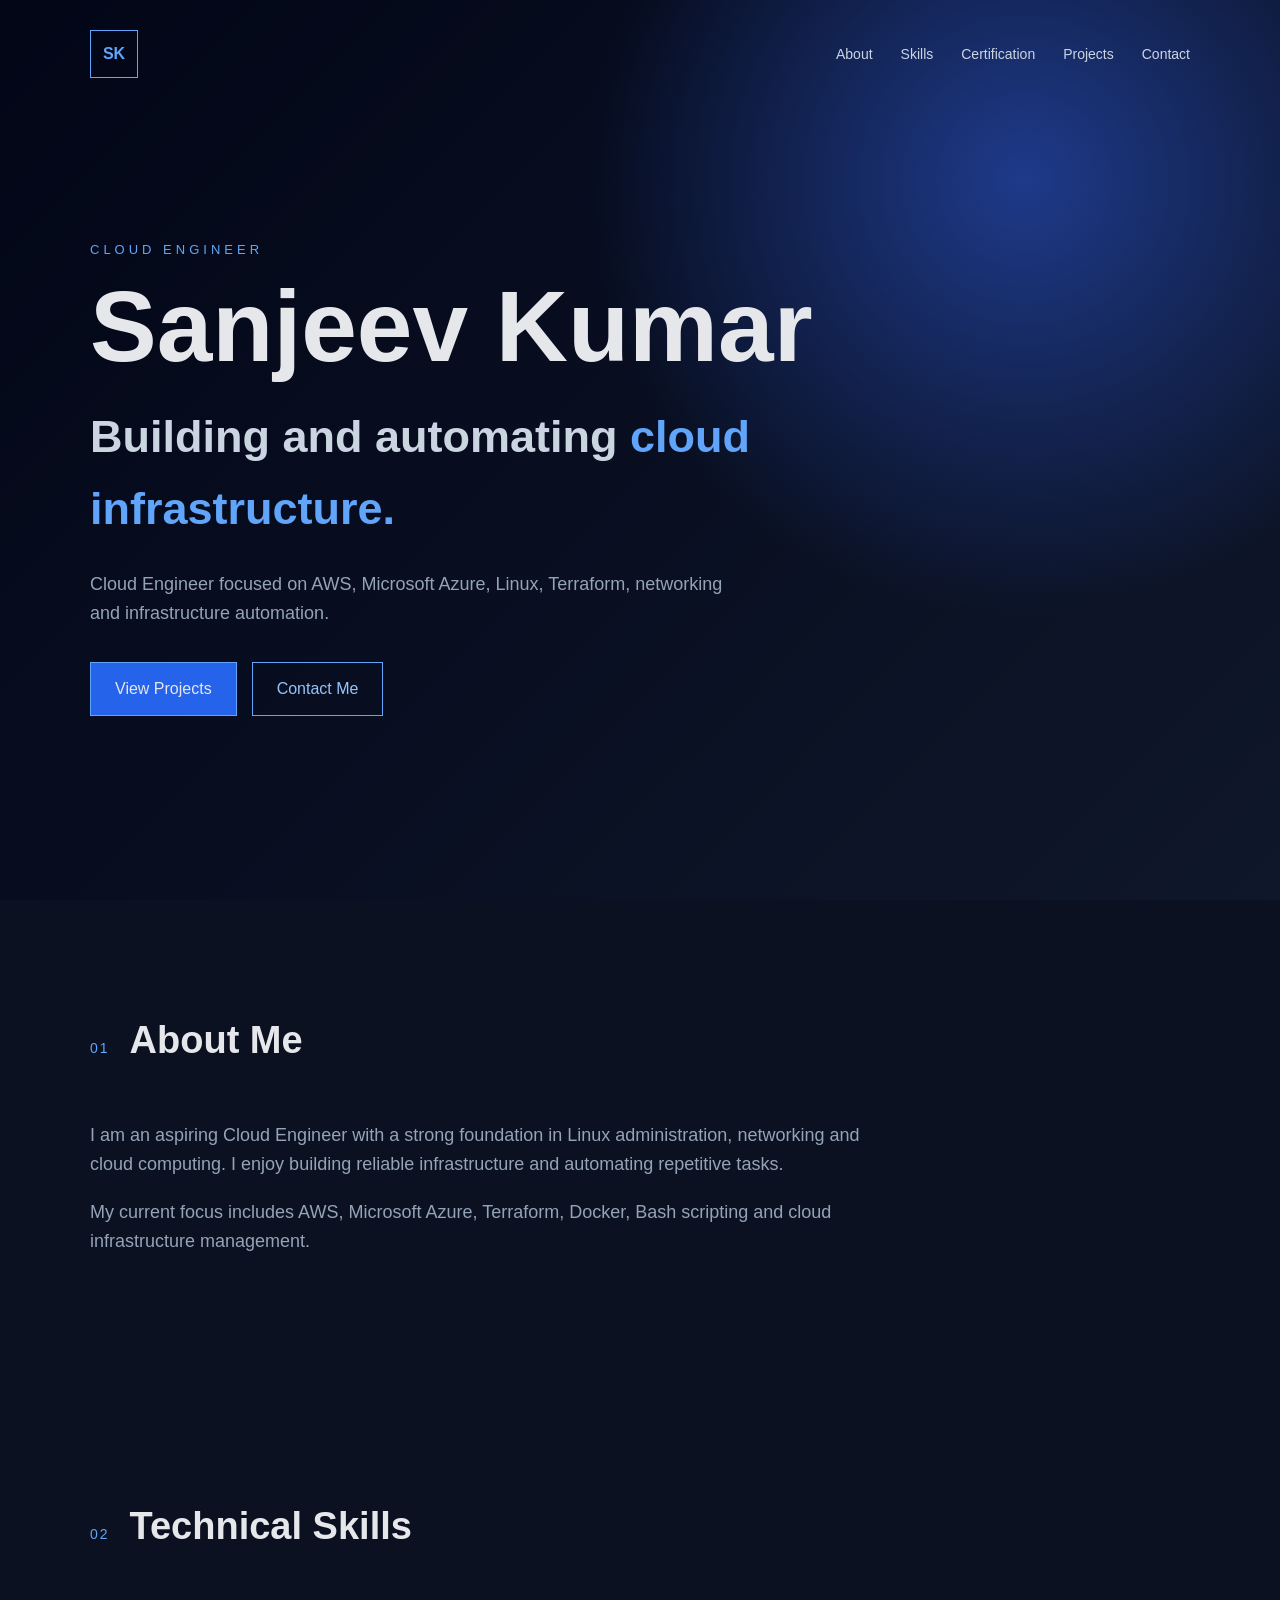
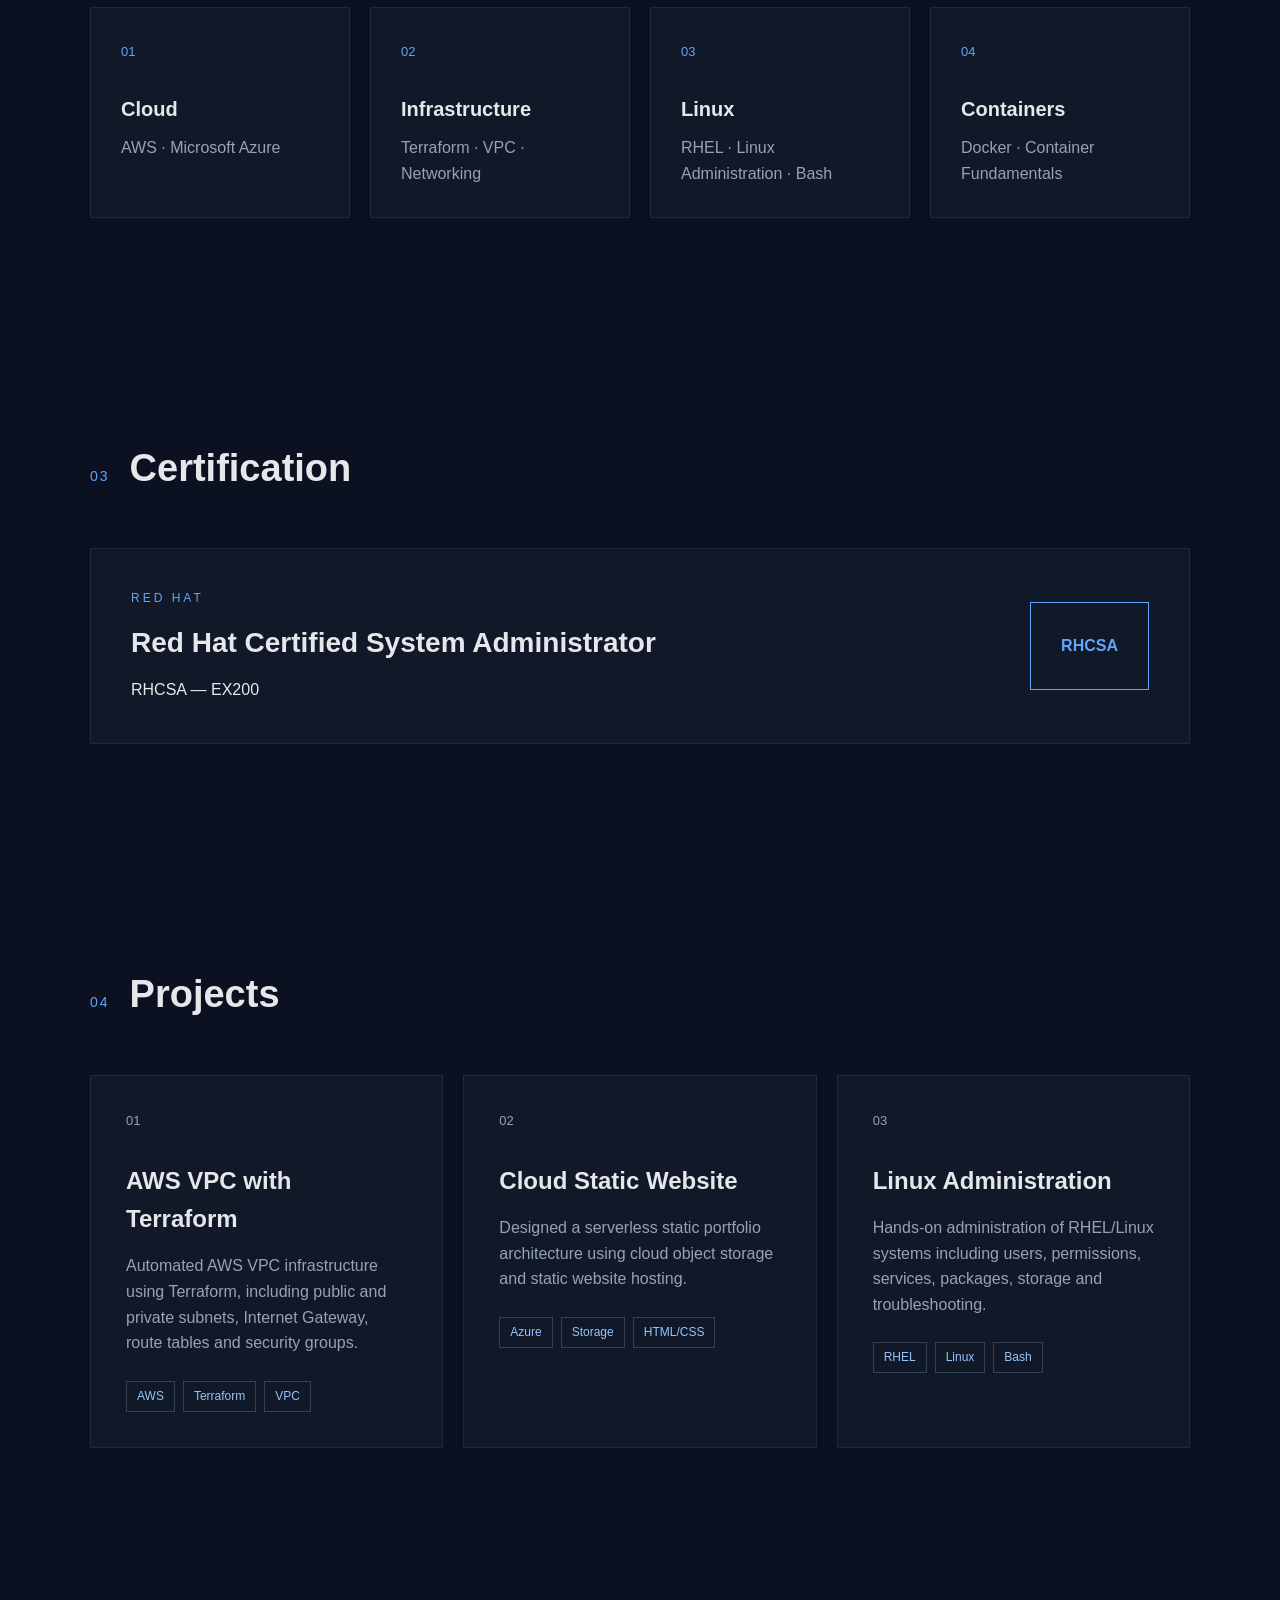
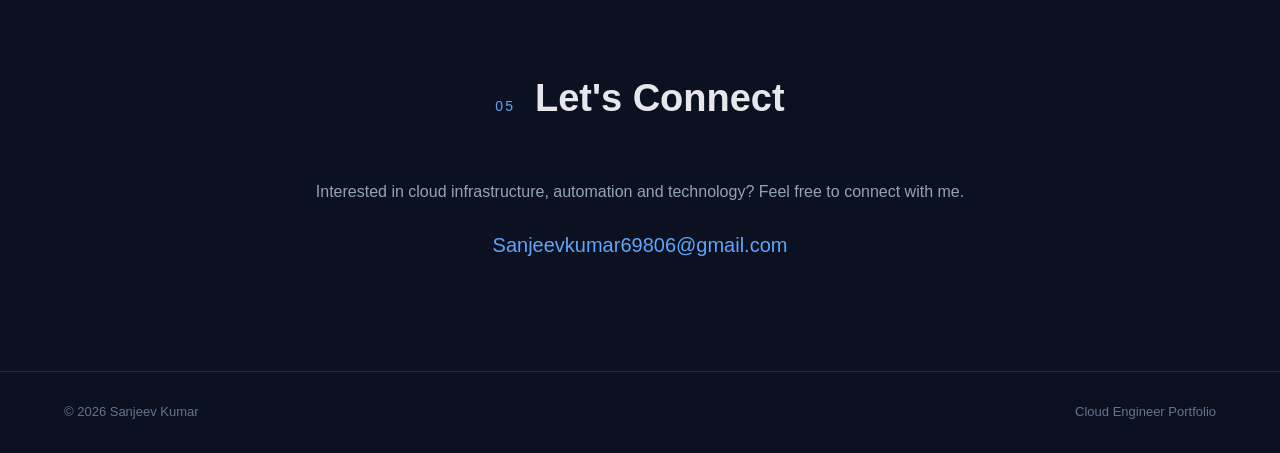
<file: index.html>
<!DOCTYPE html>
<html lang="en">
<head>
    <meta charset="UTF-8">
    <meta name="viewport" content="width=device-width, initial-scale=1.0">
    <title>Sanjeev Kumar | Cloud Engineer</title>
    <link rel="stylesheet" href="style.css">
</head>
<body>

<header class="hero">
    <nav class="container nav">
        <div class="logo">SK</div>
        <div class="nav-links">
            <a href="#about">About</a>
            <a href="#skills">Skills</a>
            <a href="#certifications">Certification</a>
            <a href="#projects">Projects</a>
            <a href="#contact">Contact</a>
        </div>
    </nav>

    <div class="container hero-content">
        <p class="eyebrow">CLOUD ENGINEER</p>
        <h1>Sanjeev Kumar</h1>
        <h2>Building and automating <span>cloud infrastructure.</span></h2>
        <p class="hero-description">
            Cloud Engineer focused on AWS, Microsoft Azure, Linux,
            Terraform, networking and infrastructure automation.
        </p>
        <div class="buttons">
            <a href="#projects" class="btn primary">View Projects</a>
            <a href="#contact" class="btn secondary">Contact Me</a>
        </div>
    </div>
</header>

<main>
    <section id="about" class="section container">
        <div class="section-heading">
            <p>01</p>
            <h2>About Me</h2>
        </div>
        <div class="about-content">
            <p>
                I am an aspiring Cloud Engineer with a strong foundation
                in Linux administration, networking and cloud computing.
                I enjoy building reliable infrastructure and automating
                repetitive tasks.
            </p>
            <p>
                My current focus includes AWS, Microsoft Azure,
                Terraform, Docker, Bash scripting and cloud
                infrastructure management.
            </p>
        </div>
    </section>

    <section id="skills" class="section container">
        <div class="section-heading">
            <p>02</p>
            <h2>Technical Skills</h2>
        </div>
        <div class="skills-grid">
            <div class="skill-card">
                <span>01</span>
                <h3>Cloud</h3>
                <p>AWS · Microsoft Azure</p>
            </div>
            <div class="skill-card">
                <span>02</span>
                <h3>Infrastructure</h3>
                <p>Terraform · VPC · Networking</p>
            </div>
            <div class="skill-card">
                <span>03</span>
                <h3>Linux</h3>
                <p>RHEL · Linux Administration · Bash</p>
            </div>
            <div class="skill-card">
                <span>04</span>
                <h3>Containers</h3>
                <p>Docker · Container Fundamentals</p>
            </div>
        </div>
    </section>

    <section id="certifications" class="section container">
        <div class="section-heading">
            <p>03</p>
            <h2>Certification</h2>
        </div>
        <div class="certification-card">
            <div>
                <p class="cert-label">RED HAT</p>
                <h3>Red Hat Certified System Administrator</h3>
                <p>RHCSA — EX200</p>
            </div>
            <div class="cert-badge">RHCSA</div>
        </div>
    </section>

    <section id="projects" class="section container">
        <div class="section-heading">
            <p>04</p>
            <h2>Projects</h2>
        </div>
        <div class="projects-grid">
            <article class="project-card">
                <p class="project-number">01</p>
                <h3>AWS VPC with Terraform</h3>
                <p>
                    Automated AWS VPC infrastructure using Terraform,
                    including public and private subnets, Internet
                    Gateway, route tables and security groups.
                </p>
                <div class="tags">
                    <span>AWS</span><span>Terraform</span><span>VPC</span>
                </div>
            </article>

            <article class="project-card">
                <p class="project-number">02</p>
                <h3>Cloud Static Website</h3>
                <p>
                    Designed a serverless static portfolio architecture
                    using cloud object storage and static website
                    hosting.
                </p>
                <div class="tags">
                    <span>Azure</span><span>Storage</span><span>HTML/CSS</span>
                </div>
            </article>

            <article class="project-card">
                <p class="project-number">03</p>
                <h3>Linux Administration</h3>
                <p>
                    Hands-on administration of RHEL/Linux systems
                    including users, permissions, services, packages,
                    storage and troubleshooting.
                </p>
                <div class="tags">
                    <span>RHEL</span><span>Linux</span><span>Bash</span>
                </div>
            </article>
        </div>
    </section>

    <section id="contact" class="section container contact-section">
        <div class="section-heading">
            <p>05</p>
            <h2>Let's Connect</h2>
        </div>
        <div class="contact-content">
            <p>
                Interested in cloud infrastructure, automation and technology?
                Feel free to connect with me.
            </p>
            <a href="mailto:Sanjeevkumar69806@gmail.com" class="email">
                Sanjeevkumar69806@gmail.com
            </a>
        </div>
    </section>
</main>

<footer>
    <p>© 2026 Sanjeev Kumar</p>
    <p>Cloud Engineer Portfolio</p>
</footer>

</body>
</html>
</file>
<file: style.css>
* {
    margin: 0;
    padding: 0;
    box-sizing: border-box;
}

html {
    scroll-behavior: smooth;
}

body {
    font-family: Arial, Helvetica, sans-serif;
    background: #0b1120;
    color: #e5e7eb;
    line-height: 1.6;
}

a {
    color: inherit;
    text-decoration: none;
}

.container {
    width: min(1100px, 90%);
    margin: auto;
}

/* HERO */
.hero {
    min-height: 100vh;
    background:
        radial-gradient(circle at 80% 20%, #1e3a8a 0%, transparent 35%),
        linear-gradient(135deg, #020617, #0f172a);
    padding: 30px 0;
}

.nav {
    display: flex;
    justify-content: space-between;
    align-items: center;
}

.logo {
    width: 48px;
    height: 48px;
    border: 1px solid #60a5fa;
    display: flex;
    align-items: center;
    justify-content: center;
    font-weight: bold;
    color: #60a5fa;
}

.nav-links {
    display: flex;
    gap: 28px;
}

.nav-links a {
    color: #cbd5e1;
    font-size: 14px;
    transition: .3s;
}

.nav-links a:hover {
    color: #60a5fa;
}

.hero-content {
    margin-top: 18vh;
}

.eyebrow {
    color: #60a5fa;
    letter-spacing: 4px;
    font-size: 13px;
    margin-bottom: 15px;
}

.hero h1 {
    font-size: clamp(50px, 8vw, 100px);
    line-height: 1;
    margin-bottom: 25px;
}

.hero h2 {
    font-size: clamp(25px, 4vw, 45px);
    color: #cbd5e1;
    max-width: 750px;
    margin-bottom: 25px;
}

.hero h2 span {
    color: #60a5fa;
}

.hero-description {
    max-width: 650px;
    color: #94a3b8;
    font-size: 18px;
}

.buttons {
    display: flex;
    gap: 15px;
    margin-top: 35px;
}

.btn {
    display: inline-block;
    padding: 13px 24px;
    border: 1px solid #60a5fa;
    transition: .3s;
}

.primary {
    background: #2563eb;
}

.primary:hover {
    background: #1d4ed8;
}

.secondary {
    color: #93c5fd;
}

.secondary:hover {
    background: #172554;
}

/* SECTIONS */
.section {
    padding: 110px 0;
}

.section-heading {
    display: flex;
    align-items: baseline;
    gap: 20px;
    margin-bottom: 50px;
}

.section-heading p {
    color: #60a5fa;
    font-size: 14px;
    letter-spacing: 2px;
}

.section-heading h2 {
    font-size: 38px;
}

/* ABOUT */
.about-content {
    max-width: 800px;
}

.about-content p {
    color: #94a3b8;
    font-size: 18px;
    margin-bottom: 20px;
}

/* SKILLS */
.skills-grid {
    display: grid;
    grid-template-columns: repeat(4, 1fr);
    gap: 20px;
}

.skill-card {
    background: #111827;
    border: 1px solid #1e293b;
    padding: 30px;
    min-height: 180px;
    transition: .3s;
}

.skill-card:hover {
    transform: translateY(-5px);
    border-color: #60a5fa;
}

.skill-card span,
.project-number {
    color: #60a5fa;
    font-size: 13px;
}

.skill-card h3 {
    margin: 30px 0 10px;
    font-size: 20px;
}

.skill-card p,
.project-card p,
.contact-content p {
    color: #94a3b8;
}

/* CERTIFICATION */
.certification-card {
    background: #111827;
    border: 1px solid #1e293b;
    padding: 40px;
    display: flex;
    justify-content: space-between;
    align-items: center;
}

.cert-label {
    color: #60a5fa;
    letter-spacing: 3px;
    font-size: 12px;
}

.certification-card h3 {
    font-size: 28px;
    margin: 12px 0;
}

.cert-badge {
    border: 1px solid #60a5fa;
    padding: 30px;
    color: #60a5fa;
    font-weight: bold;
}

/* PROJECTS */
.projects-grid {
    display: grid;
    grid-template-columns: repeat(3, 1fr);
    gap: 20px;
}

.project-card {
    background: #111827;
    border: 1px solid #1e293b;
    padding: 35px;
    min-height: 300px;
}

.project-card h3 {
    margin: 30px 0 15px;
    font-size: 24px;
}

.tags {
    display: flex;
    flex-wrap: wrap;
    gap: 8px;
    margin-top: 25px;
}

.tags span {
    border: 1px solid #334155;
    padding: 5px 10px;
    font-size: 12px;
    color: #93c5fd;
}

/* CONTACT */
.contact-section {
    text-align: center;
}

.contact-section .section-heading {
    justify-content: center;
}

.contact-content p {
    margin-bottom: 25px;
}

.email {
    color: #60a5fa;
    font-size: 20px;
}

/* FOOTER */
footer {
    border-top: 1px solid #1e293b;
    padding: 30px 5%;
    display: flex;
    justify-content: space-between;
    color: #64748b;
    font-size: 13px;
}

/* MOBILE */
@media (max-width: 800px) {
    .nav-links {
        display: none;
    }

    .skills-grid {
        grid-template-columns: 1fr 1fr;
    }

    .projects-grid {
        grid-template-columns: 1fr;
    }

    .certification-card {
        flex-direction: column;
        align-items: flex-start;
        gap: 25px;
    }

    footer {
        flex-direction: column;
        gap: 10px;
    }
}

@media (max-width: 500px) {
    .skills-grid {
        grid-template-columns: 1fr;
    }

    .hero {
        padding: 25px 0;
    }

    .section {
        padding: 80px 0;
    }

    .hero-content {
        margin-top: 15vh;
    }
}
</file>
